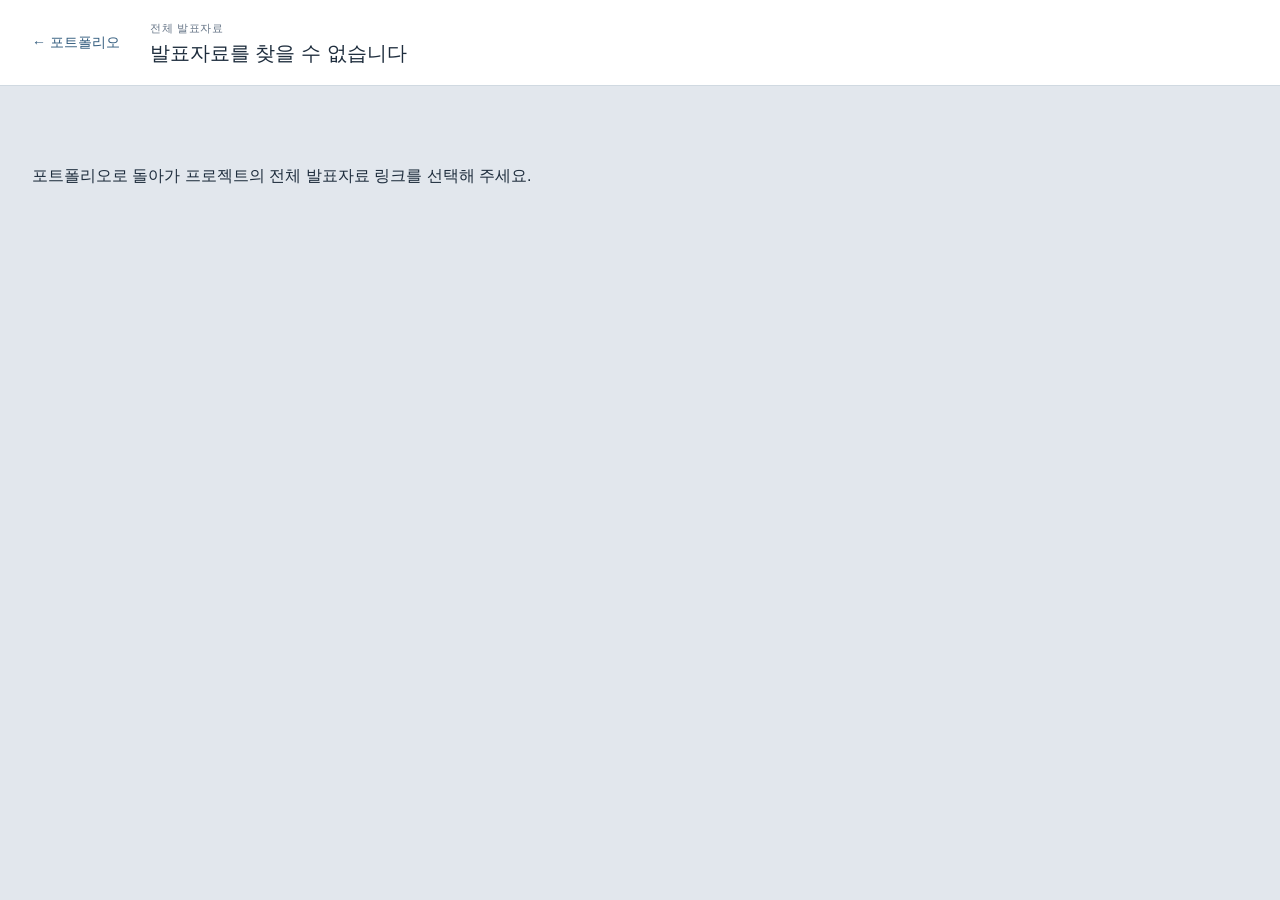
<file: docs/presentations.html>
<!doctype html>
<html lang="ko">
<head><meta charset="utf-8"><meta name="viewport" content="width=device-width,initial-scale=1"><meta name="theme-color" content="#18344d"><meta name="description" content="정승호 포트폴리오의 프로젝트별 전체 발표자료"><title>전체 발표자료 | 정승호</title><link rel="stylesheet" href="assets/css/presentations.css?v=20261014trim"></head>
<body>
<header class="viewer-header"><a id="back" class="back-link" href="./">← 포트폴리오</a><div class="heading"><span>전체 발표자료</span><h1 id="title">발표자료 불러오는 중</h1></div><a id="download" class="button" hidden download>PDF 다운로드 ↓</a></header>
<main id="main"><section id="viewer" hidden aria-label="발표 슬라이드"><div class="toolbar"><form id="jump"><label for="page">슬라이드</label><input id="page" type="number" min="1" value="1" inputmode="numeric" aria-label="슬라이드 번호"><span id="total"></span><button type="submit">이동</button></form><button id="zoom" type="button" aria-pressed="false">확대 보기</button></div><div id="canvas" class="canvas" tabindex="0" aria-label="슬라이드 이미지. 좌우 방향키로 이동"><img id="slide" alt="" decoding="async"><p id="image-error" hidden role="alert">슬라이드를 불러오지 못했습니다. <button id="retry" type="button">다시 불러오기</button></p></div><nav class="navigation" aria-label="슬라이드 넘기기"><button id="prev" type="button">← 이전</button><p id="position" aria-live="polite" aria-atomic="true"></p><button id="next" type="button">다음 →</button></nav><p class="note">PPT 원본을 슬라이드 이미지와 PDF로 제공합니다. 영상·애니메이션은 정지 화면으로 표시됩니다.</p><p id="source-note" class="note" hidden></p><details id="transcript"><summary>현재 슬라이드 텍스트</summary><p id="slide-text"></p></details></section><p id="message" role="status">전체 발표자료를 불러오고 있습니다.</p><noscript><p>슬라이드를 넘기려면 자바스크립트를 켜 주세요.</p></noscript></main>
<script src="assets/js/presentations.js?v=20261014trim"></script>
</body></html>
</file>
<file: docs/assets/css/presentations.css>
:root{color-scheme:light;font-family:"Noto Sans CJK KR","Noto Sans KR",Arial,sans-serif;color:#1e2d3d;background:#e2e7ed;font-synthesis:none}*{box-sizing:border-box}body{margin:0}button,input,a{font:inherit}a{color:#315b7d;text-decoration:none}a:hover{text-decoration:underline}button,.button{display:inline-flex;align-items:center;justify-content:center;min-height:44px;padding:9px 16px;border:1px solid #c5cfd9;background:#fff;border-radius:5px;color:#244a68;font-size:14px;cursor:pointer;white-space:nowrap}button:hover,.button:hover{background:#eef3f8;text-decoration:none}button:disabled{opacity:.38;cursor:default}button:focus-visible,a:focus-visible,input:focus-visible,summary:focus-visible,.canvas:focus-visible{outline:3px solid #5d91c5;outline-offset:3px}[hidden]{display:none!important}.viewer-header{display:flex;align-items:center;gap:30px;padding:18px 32px;background:#fff;border-bottom:1px solid #d0d9e1}.back-link{display:inline-flex;align-items:center;min-height:44px;font-size:14px;white-space:nowrap}.heading{flex:1;min-width:0}.heading>span{font-size:11px;letter-spacing:.06em;color:#667587}h1{font-size:20px;line-height:1.4;margin:3px 0 0;font-weight:650;word-break:keep-all}main{max-width:1344px;margin:auto;padding:20px 32px 40px}.toolbar,.navigation{display:flex;align-items:center;justify-content:space-between;gap:16px}.toolbar{margin-bottom:14px}#jump{display:flex;align-items:center;gap:9px;font-size:14px}#page{width:64px;min-height:44px;padding:8px;border:1px solid #bcc8d3;border-radius:4px;background:#fff;text-align:center;color:#1e2d3d}#total{font-variant-numeric:tabular-nums;color:#596777}.canvas{position:relative;display:flex;align-items:center;justify-content:center;background:#cdd5df;min-height:180px;overflow:auto;border:1px solid #c2ccd6;box-shadow:0 5px 22px #1e2d3d12}.canvas img{display:block;width:100%;height:auto;max-height:calc(100dvh - 290px);min-height:150px;object-fit:contain;background:#fff}.canvas.zoomed{display:block;max-height:78dvh;overflow:auto}.canvas.zoomed img{max-height:none;width:1920px;max-width:none;height:auto;min-height:0}#image-error{position:absolute;inset:0;display:flex;align-items:center;justify-content:center;gap:15px;background:#fff;padding:24px}.navigation{margin-top:16px}.navigation button{min-width:104px}.navigation p{margin:0;font-size:14px;font-variant-numeric:tabular-nums;color:#4e6072}.note{font-size:12px;color:#667587;line-height:1.6;margin:17px 0}details{border-top:1px solid #c8d2dc;padding:12px 0;font-size:13px;color:#596777}summary{cursor:pointer;min-height:30px;line-height:30px}#slide-text{white-space:pre-wrap;line-height:1.8;background:#f5f7fa;padding:18px;margin-bottom:0}.canvas[aria-busy=true] img{opacity:.5}#message{padding:40px 0;line-height:1.8}
@media(max-width:700px){.viewer-header{padding:12px 16px;gap:8px 16px;flex-wrap:wrap}.back-link{font-size:13px}.heading{order:3;flex-basis:100%;padding-top:4px}.viewer-header .button{margin-left:auto;font-size:12px;padding:8px 12px}h1{font-size:18px}main{padding:14px 12px 26px}.toolbar{gap:8px}#jump{gap:6px;font-size:12px}#page{width:52px}.toolbar button{font-size:12px;padding:8px 11px}.canvas img{max-height:none;min-height:0}.canvas{min-height:0}.navigation button{min-width:90px}.note{font-size:11px;margin-top:14px}#image-error{flex-direction:column;font-size:13px}.canvas.zoomed{max-height:65dvh}}
@media(max-height:540px) and (min-width:701px){.viewer-header{padding:5px 20px}.heading>span{display:none}h1{font-size:16px}main{padding-top:8px}.toolbar{margin-bottom:8px}.canvas img{max-height:calc(100dvh - 190px)}.navigation{margin-top:8px}}
</file>
